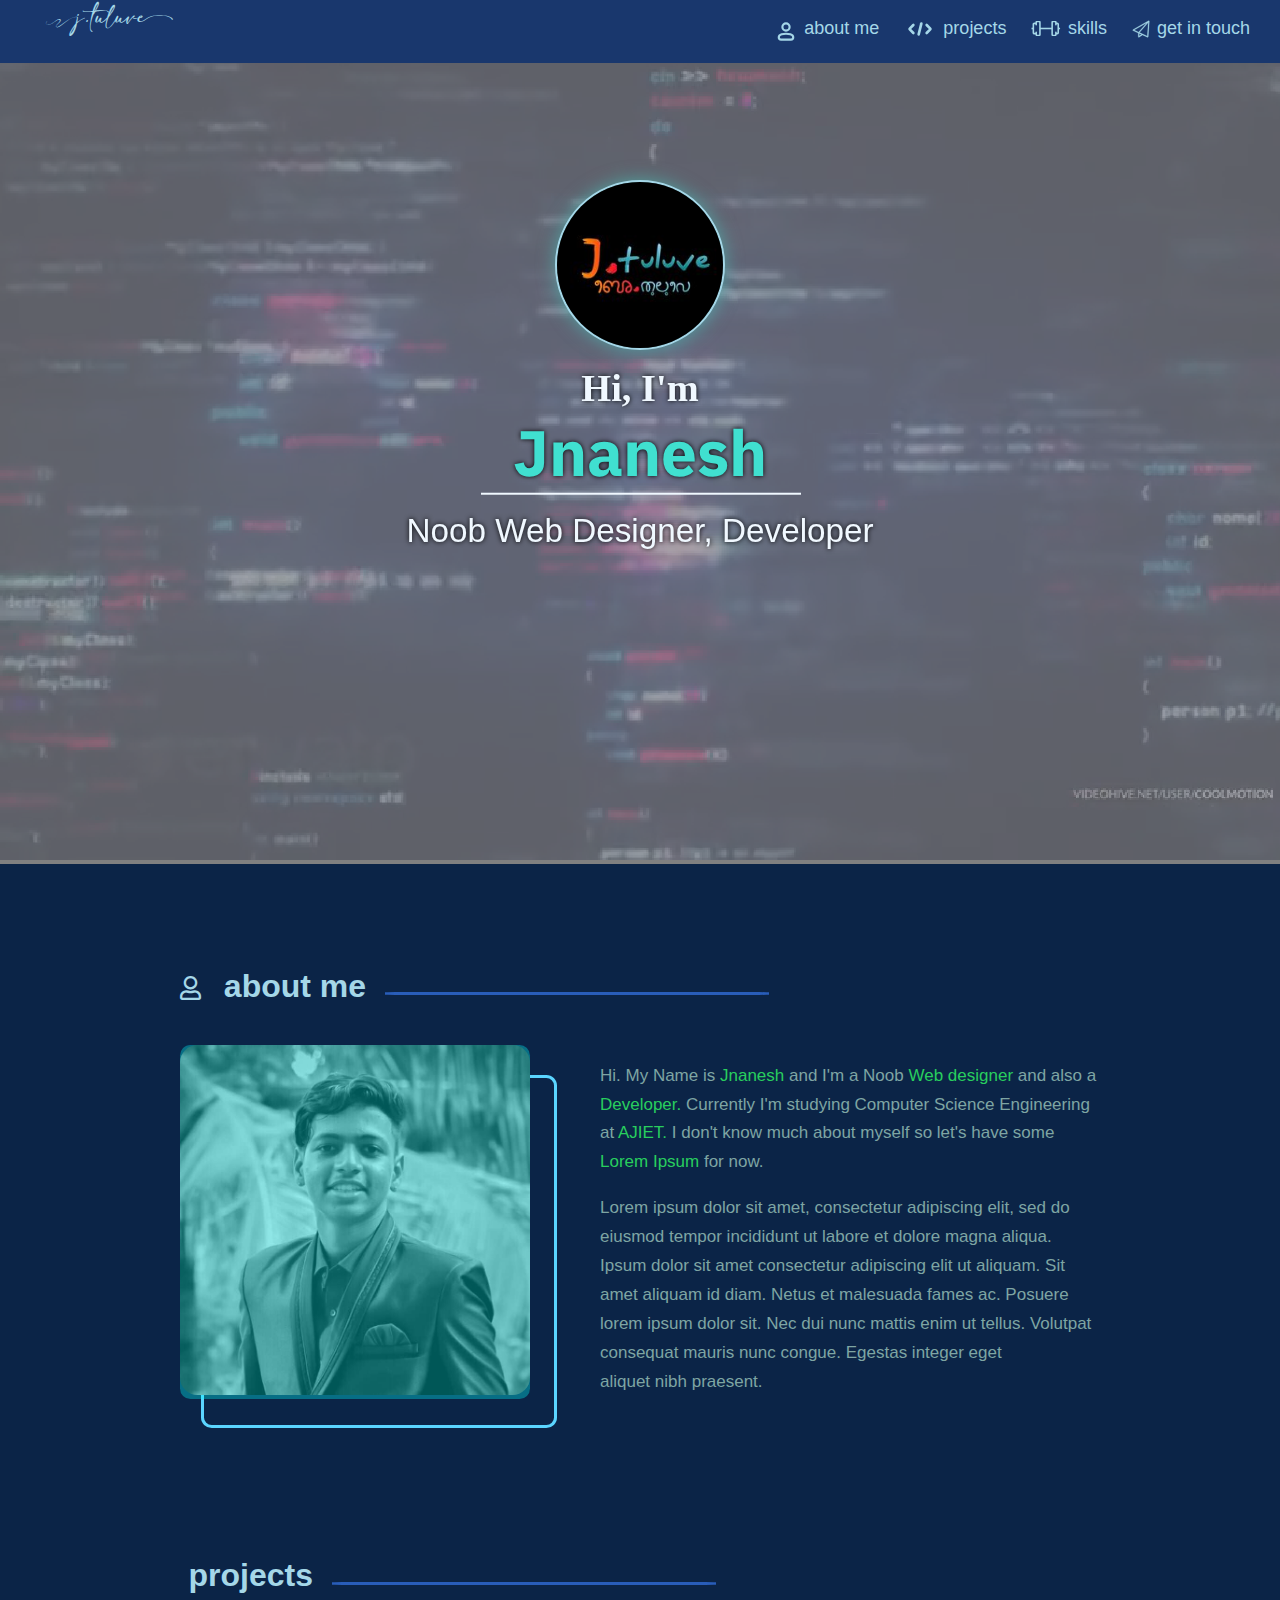
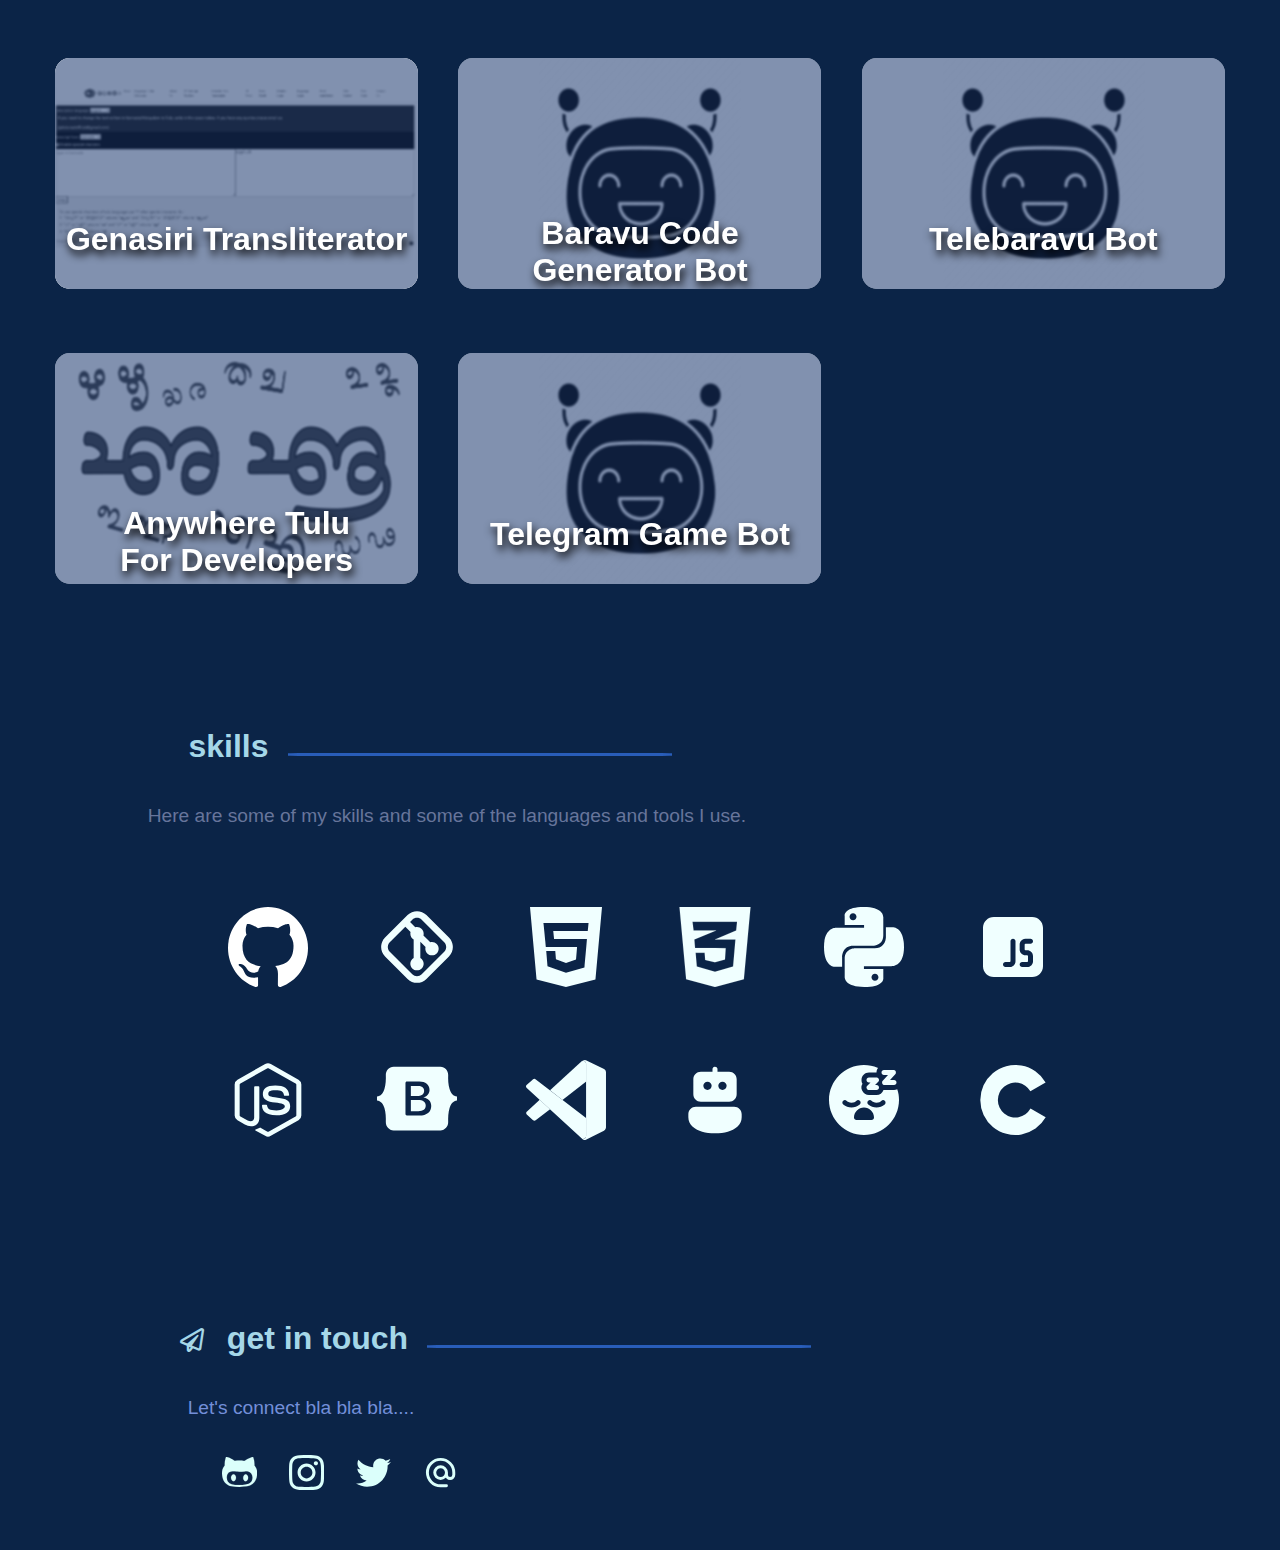
<file: index.html>
<!DOCTYPE html>
<html lang="en">

<head>
    <!-- Google tag (gtag.js) -->
<script async src="https://www.googletagmanager.com/gtag/js?id=G-TQV1KCSW2J"></script>
<script>
  window.dataLayer = window.dataLayer || [];
  function gtag(){dataLayer.push(arguments);}
  gtag('js', new Date());

  gtag('config', 'G-TQV1KCSW2J');
</script>
    <meta charset="UTF-8">
    <link rel="icon" type="image/x-icon" href="./media/images/logo.ico">
    <meta name="viewport" content="width=device-width, initial-scale=1.0">
    <link rel="stylesheet" href="https://pro.fontawesome.com/releases/v5.2.0/css/all.css">

    <link rel="stylesheet" href="https://static.fontawesome.com/css/fontawesome-app.css">
    <link rel="stylesheet" href="css/style.css">
    <script defer src="./js/index.js"></script>
    <title>J Tuluve Portfolio</title>
</head>

<body>
    <div class="navbgcover"></div>
    <div class="nav" id="nav" style="top:0px;">
        <h3 class="namesign"><a href="./index.html"><span class="j">j</span></span>.tuluv<span class="e">e</span></a>
        </h3>
        <div class="menu">
            <h3 class="menutitle">
                <a href="#about">
                <svg class="abouticon" viewBox="-2.4 -2.4 28.80 28.80" fill="none" xmlns="http://www.w3.org/2000/svg"
                    stroke="#000000">
                    <g id="SVGRepo_bgCarrier" stroke-width="0"></g>
                    <g id="SVGRepo_tracerCarrier" stroke-linecap="round" stroke-linejoin="round" stroke="#CCCCCC"
                        stroke-width="0.384"></g>
                    <g id="SVGRepo_iconCarrier">
                        <path
                            d="M17.5 21.0001H6.5C5.11929 21.0001 4 19.8808 4 18.5001C4 14.4194 10 14.5001 12 14.5001C14 14.5001 20 14.4194 20 18.5001C20 19.8808 18.8807 21.0001 17.5 21.0001Z"
                            stroke="#A5D7E8" stroke-width="2.4" stroke-linecap="round" stroke-linejoin="round"></path>
                        <path class="scgiconhead"
                            d="M12 11C14.2091 11 16 9.20914 16 7C16 4.79086 14.2091 3 12 3C9.79086 3 8 4.79086 8 7C8 9.20914 9.79086 11 12 11Z"
                            stroke="#A5D7E8" stroke-width="2.4" stroke-linecap="round" stroke-linejoin="round"></path>
                    </g>
                </svg><span>about me</span>
            </a>
            </h3>
            <h3 class="menutitle">
                <a href="#projects">
                <svg class="codeicon" viewBox="0 0 24 24" fill="none" xmlns="http://www.w3.org/2000/svg">
                    <g id="SVGRepo_bgCarrier" stroke-width="0"></g>
                    <g id="SVGRepo_tracerCarrier" stroke-linecap="round" stroke-linejoin="round"></g>
                    <g id="SVGRepo_iconCarrier">
                        <path d="M11 16L13 8" stroke="#A5D7E8" stroke-width="2" stroke-linecap="round"></path>
                        <path
                            d="M17 15L19.6961 12.3039V12.3039C19.8639 12.1361 19.8639 11.8639 19.6961 11.6961V11.6961L17 9"
                            stroke="#A5D7E8" stroke-width="2" stroke-linecap="round" stroke-linejoin="round"></path>
                        <path
                            d="M7 9L4.32151 11.6785V11.6785C4.14394 11.8561 4.14394 12.1439 4.32151 12.3215V12.3215L7 15"
                            stroke="#A5D7E8" stroke-width="2" stroke-linecap="round" stroke-linejoin="round"></path>
                    </g>
                </svg><span>projects</span>
                </a>
            </h3>
            <h3 class="menutitle">
                <a href="#skills">
                <svg class="skillicon" version="1.1" id="Layer_1" xmlns:sketch="http://www.bohemiancoding.com/sketch/ns"
                    xmlns="http://www.w3.org/2000/svg" xmlns:xlink="http://www.w3.org/1999/xlink" viewBox="0 0 63 32"
                    enable-background="new 0 0 63 32" xml:space="preserve" fill="#000000">
                    <g id="SVGRepo_bgCarrier" stroke-width="0"></g>
                    <g id="SVGRepo_tracerCarrier" stroke-linecap="round" stroke-linejoin="round"></g>
                    <g id="SVGRepo_iconCarrier">
                        <g id="Page-1" sketch:type="MSPage">
                            <g id="Weight" transform="translate(1.000000, 1.000000)" sketch:type="MSLayerGroup">
                                <path id="Shape_1_" sketch:type="MSShapeGroup" fill="none" stroke="#A5D7E8"
                                    stroke-width="3.339" stroke-linejoin="round"
                                    d=" M10.1,26H6c-1.1,0-2-0.9-2-2V6c0-1.1,0.9-2,2-2h4.1v3V2c0-1.1,0.9-2,2-2h4c1.1,0,2,0.9,2,2v26c0,1.1-0.9,2-2,2h-4 c-1.1,0-2-0.9-2-2v-5V26z">
                                </path>
                                <path id="Shape_3_" sketch:type="MSShapeGroup" fill="none" stroke="#A5D7E8"
                                    stroke-width="3.339" stroke-linejoin="round"
                                    d=" M52.1,23v5c0,1.1-0.9,2-2,2h-4c-1.1,0-2-0.9-2-2V2c0-1.1,0.9-2,2-2h4c1.1,0,2,0.9,2,2v5V4h3c1.1,0,2,0.9,2,2v18c0,1.1-0.9,2-2,2 h-3V23z">
                                </path>
                                <line id="Rectangle-path_1_" sketch:type="MSShapeGroup" fill="none" stroke="#A5D7E8"
                                    stroke-width="3.339" x1="44" y1="15" x2="18.1" y2="15"> </line>
                                <path id="Shape_2_" sketch:type="MSShapeGroup" fill="none" stroke="#A5D7E8"
                                    stroke-width="3.339" d="M4,15H0.1"></path>
                                <path id="Shape_6_" sketch:type="MSShapeGroup" fill="none" stroke="#A5D7E8"
                                    stroke-width="3.339" d="M61,15h-3.9"></path>
                            </g>
                        </g>
                    </g>
                </svg><span>skills</span>
                </a>
            </h3>
            <h3 class="menutitle">
                <a href="#contact">
                <svg class="getintouchicon" fill="#A5D7E8" viewBox="0 0 32 32" version="1.1"
                    xmlns="http://www.w3.org/2000/svg" stroke="#A5D7E8" stroke-width="0.608">
                    <g id="SVGRepo_bgCarrier" stroke-width="0"></g>
                    <g id="SVGRepo_tracerCarrier" stroke-linecap="round" stroke-linejoin="round"></g>
                    <g id="SVGRepo_iconCarrier">
                        <path
                            d="M30.669 1.665l-0.014-0.019c-0.042-0.082-0.096-0.152-0.16-0.21l-0.001-0c-0.013-0.011-0.032-0.005-0.046-0.015-0.020-0.016-0.028-0.041-0.050-0.055-0.107-0.066-0.236-0.106-0.374-0.106-0.017 0-0.033 0.001-0.050 0.002l0.002-0c-0.035 0.006-0.065 0.014-0.095 0.024l0.005-0.001c-0.095 0.007-0.184 0.030-0.264 0.067l0.005-0.002-27.999 16c-0.227 0.132-0.378 0.374-0.378 0.652 0 0.3 0.176 0.559 0.431 0.679l0.005 0.002 9.564 4.414v6.904c0 0 0 0 0 0 0 0.414 0.336 0.75 0.75 0.75 0.153 0 0.296-0.046 0.414-0.125l-0.003 0.002 6.259-4.106 9.015 4.161c0.092 0.043 0.2 0.068 0.314 0.068h0c0 0 0.001 0 0.001 0 0.395 0 0.719-0.306 0.747-0.695l0-0.002 2-27.999c0.001-0.014-0.008-0.025-0.008-0.039 0-0.010 0.001-0.021 0.001-0.032 0-0.115-0.026-0.225-0.073-0.322l0.002 0.004zM26.495 4.867l-14.716 16.82-8.143-3.758zM12.75 28.611v-4.823l4.315 1.992zM27.33 28.865l-8.32-3.841c-0.024-0.015-0.038-0.042-0.064-0.054l-5.722-2.656 15.87-18.139z">
                        </path>
                    </g>
                </svg><span>get in touch</span>
                </a>
            </h3>
        </div>
    </div>

    <div class="maindiv">
        <video src="media/videos/bg.mp4" class="bgvid" autoplay loop muted></video>

        <div class="hidden namelogoflex"
            style="transition: all 1s ease;position:absolute;width:100%;height:auto;top:0;">
            <img class="logo" src="media/images/logo.jpg" class="hidden">
            <h1 class="myname" id="myname">Jnanesh</h1>
            <p class="afternamepara">Noob Web Designer, Developer</p>
        </div>
    </div>
    <div class="content" style="max-width:1000px;margin-left:auto;margin-right:auto">
        <div class="page">
            <div class="pagehead">
                <i class="far fa-user title-icon"></i>
                <h1 class="pagetitle" id="about">about me</h1>
            </div>
            <div class="pagecontentflex">
                <div class="me">
                    <img src="./media/images/me.jpg">
                </div>
                <div class="pagecontent">
                    <p>Hi. My Name is <a class="linkk"
                            href="https://www.urbandictionary.com/define.php?term=Jnanesh">Jnanesh</a> and I'm a Noob
                        <a class="linkk"
                            href="https://www.urbandictionary.com/define.php?term=Web%20Designer">Web&nbsp;designer</a>
                        and also a <a class="linkk"
                            href="https://www.urbandictionary.com/define.php?term=developers">Developer.</a> Currently
                        I'm studying Computer Science Engineering at <a class="linkk"
                            href="https://www.ajiet.edu.in/">AJIET.</a> I don't know much about myself so let's have
                        some
                        <a class="linkk" href="https://www.urbandictionary.com/define.php?term=lorem%20ipsum">Lorem
                            Ipsum</a> for now.
                    </p>
                    <p>Lorem ipsum dolor sit amet, consectetur adipiscing elit, sed do eiusmod tempor incididunt ut
                        labore et dolore magna aliqua. Ipsum dolor sit amet consectetur adipiscing elit ut aliquam.
                        Sit amet aliquam id diam. Netus et malesuada fames ac. Posuere lorem ipsum dolor sit. Nec dui
                        nunc mattis enim ut tellus. Volutpat consequat mauris nunc congue. Egestas integer eget
                        aliquet nibh praesent.</p>
                </div>
            </div>
        </div>
    </div>
    <div class="page">
        <div style="max-width:1000px;margin-left:auto;margin-right:auto;">
            <div class="pagehead" id="projects">
                <i class="far fa-code title-icon"></i>
                <h1 class="pagetitle">projects</h1>
            </div>
        </div>
        <div class="projectflex">
            <div class="projectcard">
                <img src="./media/images/genasiri-web.png" alt="genasiri">
                <div class="project-details">
                    <h1>Genasiri Transliterator</h1>
                    <p>A Kannada, Malayalam, Hindi to Tulu Script transliterator.</p>
                    <a class="check" href="https://jaitulunad.in/genasiri">check it out</a>
                </div>
            </div>
            <div class="projectcard">
                <img src="./media/images/bot.png" alt="tulu baravu code generator bot">
                <div class="project-details">
                    <h1>Baravu Code Generator Bot</h1>
                    <p>A telegram bot which sends transliterated code for tulu fonts.</p>
                    <a class="check" href="https://telegram.me/GenasiriJT_bot">check it out</a>
                </div>
            </div>
            <div class="projectcard">
                <img src="./media/images/bot.png" alt="tulu png generator bot">
                <div class="project-details">
                    <h1>Telebaravu Bot</h1>
                    <p>A telegram bot which sends png image in Tulu Script.</p>
                    <a class="check" href="https://telegram.me/telebaravubot">check it out</a>
                </div>
            </div>
            <div class="projectcard">
                <img src="./media/images/anywhere-tulu.png" alt="anywhere tulu">
                <div class="project-details">
                    <h1>Anywhere Tulu For&nbsp;Developers</h1>
                    <p>For web developers to use Tulu Script in their website by adding 1 line of code.</p>
                    <a class="check" href="https://github.com/jtuluve/anywhere-tulu">check it out</a>
                </div>
            </div>
            <div class="projectcard">
                <img src="./media/images/bot.png" alt="tulu png generator bot">
                <div class="project-details">
                    <h1>Telegram Game&nbsp;Bot</h1>
                    <p>A telegram bot to have fun with friends.</p>
                    <a class="working" href="">working on it..</a>
                </div>
            </div>
        </div>
    </div>
    <div class="page">
        <div style="max-width:1000px;margin-left:auto;margin-right:auto;">
            <div class="pagehead">
                <i class="far fa-dumbbell title-icon"></i>
                <h1 class="pagetitle" id="skills">skills</h1>
            </div>
            <p class="skills-line">Here are some of my skills and some of the languages and tools I use.</p>
            <div class="skills-svg">
                <div class="skills-child github-svg">
                    <svg viewBox="0 0 20 20" version="1.1" xmlns="http://www.w3.org/2000/svg"
                        xmlns:xlink="http://www.w3.org/1999/xlink" fill="#000000">
                        <g id="SVGRepo_bgCarrier" stroke-width="0"></g>
                        <g id="SVGRepo_tracerCarrier" stroke-linecap="round" stroke-linejoin="round"></g>
                        <g id="SVGRepo_iconCarrier">
                            <defs> </defs>
                            <g id="Page-1" stroke="none" stroke-width="1" fill="none" fill-rule="evenodd">
                                <g id="Dribbble-Light-Preview" transform="translate(-140.000000, -7559.000000)"
                                    fill="#ffffff">
                                    <g id="icons" transform="translate(56.000000, 160.000000)">
                                        <path
                                            d="M94,7399 C99.523,7399 104,7403.59 104,7409.253 C104,7413.782 101.138,7417.624 97.167,7418.981 C96.66,7419.082 96.48,7418.762 96.48,7418.489 C96.48,7418.151 96.492,7417.047 96.492,7415.675 C96.492,7414.719 96.172,7414.095 95.813,7413.777 C98.04,7413.523 100.38,7412.656 100.38,7408.718 C100.38,7407.598 99.992,7406.684 99.35,7405.966 C99.454,7405.707 99.797,7404.664 99.252,7403.252 C99.252,7403.252 98.414,7402.977 96.505,7404.303 C95.706,7404.076 94.85,7403.962 94,7403.958 C93.15,7403.962 92.295,7404.076 91.497,7404.303 C89.586,7402.977 88.746,7403.252 88.746,7403.252 C88.203,7404.664 88.546,7405.707 88.649,7405.966 C88.01,7406.684 87.619,7407.598 87.619,7408.718 C87.619,7412.646 89.954,7413.526 92.175,7413.785 C91.889,7414.041 91.63,7414.493 91.54,7415.156 C90.97,7415.418 89.522,7415.871 88.63,7414.304 C88.63,7414.304 88.101,7413.319 87.097,7413.247 C87.097,7413.247 86.122,7413.234 87.029,7413.87 C87.029,7413.87 87.684,7414.185 88.139,7415.37 C88.139,7415.37 88.726,7417.2 91.508,7416.58 C91.513,7417.437 91.522,7418.245 91.522,7418.489 C91.522,7418.76 91.338,7419.077 90.839,7418.982 C86.865,7417.627 84,7413.783 84,7409.253 C84,7403.59 88.478,7399 94,7399"
                                            id="github-[#142]"> </path>
                                    </g>
                                </g>
                            </g>
                        </g>
                    </svg>
                </div>
                <div class="skills-child git-svg">
                    <svg viewBox="0 0 24 24" fill="none" xmlns="http://www.w3.org/2000/svg">
                        <g id="SVGRepo_bgCarrier" stroke-width="0"></g>
                        <g id="SVGRepo_tracerCarrier" stroke-linecap="round" stroke-linejoin="round"></g>
                        <g id="SVGRepo_iconCarrier">
                            <path fill-rule="evenodd" clip-rule="evenodd"
                                d="M13.4142 3.82843C12.6332 3.04738 11.3668 3.04738 10.5858 3.82843L9.91421 4.5L11.482 6.06774C11.6472 6.02356 11.8208 6 12 6C13.1046 6 14 6.89543 14 8C14 8.17916 13.9764 8.35282 13.9323 8.51804L15.982 10.5677C16.1472 10.5236 16.3208 10.5 16.5 10.5C17.6046 10.5 18.5 11.3954 18.5 12.5C18.5 13.6046 17.6046 14.5 16.5 14.5C15.3954 14.5 14.5 13.6046 14.5 12.5C14.5 12.3208 14.5236 12.1472 14.5677 11.982L13 10.4142V15.2676C13.5978 15.6134 14 16.2597 14 17C14 18.1046 13.1046 19 12 19C10.8954 19 10 18.1046 10 17C10 16.2597 10.4022 15.6134 11 15.2676V9.73244C10.4022 9.38663 10 8.74028 10 8C10 7.82084 10.0236 7.64718 10.0677 7.48196L8.5 5.91421L3.82843 10.5858C3.04738 11.3668 3.04738 12.6332 3.82843 13.4142L10.5858 20.1716C11.3668 20.9526 12.6332 20.9526 13.4142 20.1716L20.1716 13.4142C20.9526 12.6332 20.9526 11.3668 20.1716 10.5858L13.4142 3.82843ZM9.17157 2.41421C10.7337 0.852115 13.2663 0.852119 14.8284 2.41422L21.5858 9.17157C23.1479 10.7337 23.1479 13.2663 21.5858 14.8284L14.8284 21.5858C13.2663 23.1479 10.7337 23.1479 9.17157 21.5858L2.41421 14.8284C0.852115 13.2663 0.852119 10.7337 2.41422 9.17157L9.17157 2.41421Z"
                                fill="#f0ffff"></path>
                        </g>
                    </svg>
                </div>
                <div class="skills-child html-svg">
                    <svg viewBox="-1 0 20 20" version="1.1" xmlns="http://www.w3.org/2000/svg"
                        xmlns:xlink="http://www.w3.org/1999/xlink" fill="#000000">
                        <g id="SVGRepo_bgCarrier" stroke-width="0"></g>
                        <g id="SVGRepo_tracerCarrier" stroke-linecap="round" stroke-linejoin="round"></g>
                        <g id="SVGRepo_iconCarrier">
                            <defs> </defs>
                            <g id="Page-1" stroke="none" stroke-width="1" fill="none" fill-rule="evenodd">
                                <g id="Dribbble-Light-Preview" transform="translate(-61.000000, -7639.000000)"
                                    fill="#f0ffff">
                                    <g id="icons" transform="translate(56.000000, 160.000000)">
                                        <path
                                            d="M19.4350881,7485 L19.4279481,7485 L10.8119794,7485 L11.0180201,7487 L19.2300674,7487 C19.109707,7488.752 18.7455658,7492.464 18.6119454,7494.153 L13.99949,7495.451 L13.99949,7495.455 L13.98929,7495.46 L9.37377458,7493.836 L9.05757353,7490 L11.3199411,7490 L11.4800816,7492.063 L13.99337,7493 L13.99949,7493 L16.5086984,7492.1 L16.7667592,7489 L8.95659319,7489 C8.91885306,7488.599 8.43333144,7483.392 8.34867116,7483 L19.6370488,7483 C19.5738086,7483.66 19.5095484,7484.338 19.4350881,7485 L19.4350881,7485 Z M5,7479 L6.63812546,7497.148 L13.98929,7499 L21.3598345,7497.111 L23,7479 L5,7479 Z"
                                            id="html-[#124]"> </path>
                                    </g>
                                </g>
                            </g>
                        </g>
                    </svg>
                </div>
                <div class="skills-child css-svg">
                    <svg fill="#f0ffff" version="1.1" xmlns="http://www.w3.org/2000/svg"
                        xmlns:xlink="http://www.w3.org/1999/xlink" viewBox="0 0 512 512"
                        enable-background="new 0 0 512 512" xml:space="preserve" stroke="#f0ffff">
                        <g id="SVGRepo_bgCarrier" stroke-width="0"></g>
                        <g id="SVGRepo_tracerCarrier" stroke-linecap="round" stroke-linejoin="round"></g>
                        <g id="SVGRepo_iconCarrier">
                            <g id="c133de6af664cd4f011a55de6b001b19">
                                <path display="inline"
                                    d="M483.111,0.501l-42.59,461.314l-184.524,49.684L71.47,461.815L28.889,0.501H483.111z M397.29,94.302 H255.831H111.866l6.885,55.708h137.08h7.7l-7.7,3.205l-132.07,55.006l4.38,54.453l127.69,0.414l68.438,0.217l-4.381,72.606 l-64.058,18.035v-0.057l-0.525,0.146l-61.864-15.617l-3.754-45.07h-0.205H132.1h-0.202l7.511,87.007l116.423,34.429v-0.062 l0.21,0.062l115.799-33.802l15.021-172.761h-131.03h-0.323l0.323-0.14l135.83-58.071L397.29,94.302z">
                                </path>
                            </g>
                        </g>
                    </svg>
                </div>
                <div class="skills-child python-svg">
                    <svg viewBox="0 0 20 20" version="1.1" xmlns="http://www.w3.org/2000/svg"
                        xmlns:xlink="http://www.w3.org/1999/xlink" fill="#000000">
                        <g id="SVGRepo_bgCarrier" stroke-width="0"></g>
                        <g id="SVGRepo_tracerCarrier" stroke-linecap="round" stroke-linejoin="round"></g>
                        <g id="SVGRepo_iconCarrier">
                            <defs> </defs>
                            <g id="Page-1" stroke="none" stroke-width="1" fill="none" fill-rule="evenodd">
                                <g id="Dribbble-Light-Preview" transform="translate(-340.000000, -7599.000000)"
                                    fill="#f0ffff">
                                    <g id="icons" transform="translate(56.000000, 160.000000)">
                                        <path
                                            d="M296.744,7457.45798 C296.262,7457.45798 295.872,7457.06594 295.872,7456.58142 C295.872,7456.0969 296.262,7455.70587 296.744,7455.70587 C297.226,7455.70587 297.616,7456.0969 297.616,7456.58142 C297.616,7457.06594 297.226,7457.45798 296.744,7457.45798 M294.072,7459 C299.15,7459 298.833,7456.78649 298.833,7456.78649 L298.827,7454.49357 L293.982,7454.49357 L293.982,7453.80499 L300.751,7453.80499 C300.751,7453.80499 304,7454.17591 304,7449.02614 C304,7443.87636 301.165,7444.0583 301.165,7444.0583 L299.472,7444.0583 L299.472,7446.44873 C299.472,7446.44873 299.563,7449.29855 296.682,7449.29855 L291.876,7449.29855 C291.876,7449.29855 289.176,7449.25533 289.176,7451.9222 L289.176,7456.33112 C289.176,7456.33112 288.766,7459 294.072,7459 M291.257,7440.54202 C291.739,7440.54202 292.128,7440.93406 292.128,7441.41858 C292.128,7441.9031 291.739,7442.29413 291.257,7442.29413 C290.775,7442.29413 290.385,7441.9031 290.385,7441.41858 C290.385,7440.93406 290.775,7440.54202 291.257,7440.54202 M293.928,7439 C288.851,7439 289.168,7441.21351 289.168,7441.21351 L289.174,7443.50643 L294.019,7443.50643 L294.019,7444.19501 L287.249,7444.19501 C287.249,7444.19501 284,7443.82409 284,7448.97386 C284,7454.12364 286.836,7453.9417 286.836,7453.9417 L288.528,7453.9417 L288.528,7451.55127 C288.528,7451.55127 288.437,7448.70145 291.319,7448.70145 L296.124,7448.70145 C296.124,7448.70145 298.824,7448.74467 298.824,7446.0778 L298.824,7441.66888 C298.824,7441.66888 299.234,7439 293.928,7439"
                                            id="python-[#127]"> </path>
                                    </g>
                                </g>
                            </g>
                        </g>
                    </svg>
                </div>
                <div class="skills-child js-svg">
                    <svg viewBox="0 0 24 24" fill="none" xmlns="http://www.w3.org/2000/svg">
                        <g id="SVGRepo_bgCarrier" stroke-width="0"></g>
                        <g id="SVGRepo_tracerCarrier" stroke-linecap="round" stroke-linejoin="round"></g>
                        <g id="SVGRepo_iconCarrier">
                            <path
                                d="M3 6.25C3 4.45507 4.45507 3 6.25 3H17.75C19.5449 3 21 4.45507 21 6.25V17.75C21 19.5449 19.5449 21 17.75 21H6.25C4.45507 21 3 19.5449 3 17.75V6.25ZM12 9.5C11.5858 9.5 11.25 9.83579 11.25 10.25V16.25C11.25 16.3881 11.1381 16.5 11 16.5H9.75C9.33579 16.5 9 16.8358 9 17.25C9 17.6642 9.33579 18 9.75 18H11C11.9665 18 12.75 17.2165 12.75 16.25V10.25C12.75 9.83579 12.4142 9.5 12 9.5ZM14 11.25V12.75C14 13.7165 14.7835 14.5 15.75 14.5H16.25C16.3881 14.5 16.5 14.6119 16.5 14.75V16.25C16.5 16.3881 16.3881 16.5 16.25 16.5H14.75C14.3358 16.5 14 16.8358 14 17.25C14 17.6642 14.3358 18 14.75 18H16.25C17.2165 18 18 17.2165 18 16.25V14.75C18 13.7835 17.2165 13 16.25 13H15.75C15.6119 13 15.5 12.8881 15.5 12.75V11.25C15.5 11.1119 15.6119 11 15.75 11H17.25C17.6642 11 18 10.6642 18 10.25C18 9.83579 17.6642 9.5 17.25 9.5H15.75C14.7835 9.5 14 10.2835 14 11.25Z"
                                fill="#f0ffff"></path>
                        </g>
                    </svg>
                </div>
                <div class="skills-child node-svg">
                    <svg viewBox="0 0 48 48" xmlns="http://www.w3.org/2000/svg" fill="#f0ffff">
                        <g id="SVGRepo_bgCarrier" stroke-width="0"></g>
                        <g id="SVGRepo_tracerCarrier" stroke-linecap="round" stroke-linejoin="round"></g>
                        <g id="SVGRepo_iconCarrier">
                            <g id="Layer_2" data-name="Layer 2">
                                <g id="invisible_box" data-name="invisible box">
                                    <rect width="48" height="48" fill="none"></rect>
                                </g>
                                <g id="Q3_icons" data-name="Q3 icons">
                                    <g>
                                        <path
                                            d="M42.3,11.8,25.7,2.4a4,4,0,0,0-3.4,0L5.7,11.8A3.4,3.4,0,0,0,4,14.7V33.3a3.4,3.4,0,0,0,1.7,2.9l4.4,2.5a7.2,7.2,0,0,0,3.8,1c3.1,0,4.9-1.9,4.9-5.1V16.3a.5.5,0,0,0-.5-.5H16.2a.5.5,0,0,0-.5.5V34.6c0,1.5-1.5,2.9-3.9,1.7L7.2,33.7a.5.5,0,0,1-.2-.4V14.7a.8.8,0,0,1,.2-.5L23.7,4.9h.6l16.5,9.3a.8.8,0,0,1,.2.5V33.3a.5.5,0,0,1-.2.4L24.3,43a.6.6,0,0,1-.6,0l-4.2-2.4a.3.3,0,0,0-.4,0l-2.5,1.1c-.3.1-.7.2.1.7l5.6,3.1a3.1,3.1,0,0,0,3.4,0l16.6-9.3A3.4,3.4,0,0,0,44,33.3V14.7A3.4,3.4,0,0,0,42.3,11.8Z">
                                        </path>
                                        <path
                                            d="M29.1,30.3c-4.4,0-5.3-1-5.7-3.1a.4.4,0,0,0-.4-.4H20.8a.4.4,0,0,0-.4.4c0,2.7,1.5,6,8.7,6,5.2,0,8.2-2,8.2-5.5s-2.4-4.5-7.5-5.1-5.6-1-5.6-2.2.4-2.2,4.2-2.2,4.7.7,5.2,2.9a.5.5,0,0,0,.5.4h2.1l.4-.2a.4.4,0,0,0,.1-.3c-.3-3.9-3-5.7-8.3-5.7s-7.5,2-7.5,5.2,2.8,4.5,7.3,5,5.9,1.2,5.9,2.3S32.6,30.3,29.1,30.3Z">
                                        </path>
                                    </g>
                                </g>
                            </g>
                        </g>
                    </svg>
                </div>
                <div class="skills-child bootstrap-svg">
                    <svg viewBox="0 0 24 24" fill="none" xmlns="http://www.w3.org/2000/svg">
                        <g id="SVGRepo_bgCarrier" stroke-width="0"></g>
                        <g id="SVGRepo_tracerCarrier" stroke-linecap="round" stroke-linejoin="round"></g>
                        <g id="SVGRepo_iconCarrier">
                            <path fill-rule="evenodd" clip-rule="evenodd"
                                d="M4.98488 2C3.61546 2 2.60217 3.19858 2.64753 4.49844C2.69105 5.74725 2.63451 7.36461 2.22732 8.68359C1.81892 10.0064 1.1282 10.8444 0 10.952V12.1666C1.1282 12.2742 1.81892 13.1122 2.22732 14.4351C2.63451 15.754 2.69105 17.3714 2.64753 18.6202C2.60217 19.9199 3.61546 21.1186 4.98508 21.1186H19.0169C20.3864 21.1186 21.3995 19.9201 21.3541 18.6202C21.3106 17.3714 21.3671 15.754 21.7743 14.4351C22.1829 13.1122 22.8718 12.2742 24 12.1666V10.952C22.8718 10.8444 22.1829 10.0064 21.7743 8.68359C21.3671 7.36481 21.3106 5.74725 21.3541 4.49844C21.3995 3.19878 20.3864 2 19.0169 2H4.98468H4.98488ZM16.2712 13.7687C16.2712 15.5586 14.9361 16.6441 12.7206 16.6441H8.94915C8.84127 16.6441 8.7378 16.6012 8.66152 16.5249C8.58523 16.4486 8.54237 16.3452 8.54237 16.2373V6.88136C8.54237 6.77347 8.58523 6.67001 8.66152 6.59372C8.7378 6.51743 8.84127 6.47458 8.94915 6.47458H12.6991C14.5464 6.47458 15.7588 7.47525 15.7588 9.01166C15.7588 10.09 14.9433 11.0555 13.9041 11.2245V11.2809C15.3187 11.4361 16.2712 12.4156 16.2712 13.7687ZM12.3094 7.76407H10.1589V10.8015H11.9701C13.3702 10.8015 14.1423 10.2377 14.1423 9.2299C14.1423 8.28556 13.4784 7.76407 12.3094 7.76407ZM10.1589 12.0068V15.3542H12.3885C13.8462 15.3542 14.6184 14.7692 14.6184 13.6699C14.6184 12.5704 13.8246 12.0066 12.2947 12.0066H10.1589V12.0068Z"
                                fill="#f0ffff"></path>
                        </g>
                    </svg>
                </div>
                <div class="skills-child vs-svg">
                    <svg viewBox="0 0 24 24" fill="none" xmlns="http://www.w3.org/2000/svg">
                        <g id="SVGRepo_bgCarrier" stroke-width="0"></g>
                        <g id="SVGRepo_tracerCarrier" stroke-linecap="round" stroke-linejoin="round"></g>
                        <g id="SVGRepo_iconCarrier">
                            <path
                                d="M0.228341 8.36915C0.228341 8.36915 -0.356212 7.94324 0.345251 7.37453L1.97956 5.89736C1.97956 5.89736 2.44721 5.40004 2.94164 5.83334L18.0231 17.375V22.9094C18.0231 22.9094 18.0158 23.7785 16.9124 23.6825L0.228341 8.36915Z"
                                fill="#f0ffff"></path>
                            <path
                                d="M4.11555 11.9367L0.228273 15.5089C0.228273 15.5089 -0.171172 15.8093 0.228273 16.346L2.03308 18.0053C2.03308 18.0053 2.46175 18.4706 3.09502 17.9413L7.21611 14.7827L4.11555 11.9367Z"
                                fill="#f0ffff"></path>
                            <path
                                d="M10.94 11.9661L18.0691 6.46362L18.0228 0.95865C18.0228 0.95865 17.7183 -0.242793 16.7027 0.382548L7.21589 9.11025L10.94 11.9661Z"
                                fill="#f0ffff"></path>
                            <path
                                d="M16.9121 23.69C17.3261 24.1183 17.8279 23.978 17.8279 23.978L23.3838 21.2108C24.0951 20.7208 23.9952 20.1127 23.9952 20.1127V3.58803C23.9952 2.86175 23.2596 2.61063 23.2596 2.61063L18.4441 0.264377C17.3919 -0.392968 16.7027 0.382548 16.7027 0.382548C16.7027 0.382548 17.5892 -0.262484 18.0228 0.95865L18.0228 22.8086C18.0228 22.9588 17.9911 23.1065 17.9278 23.2394C17.8011 23.4979 17.5259 23.7392 16.8658 23.6383L16.9121 23.69Z"
                                fill="#f0ffff"></path>
                        </g>
                    </svg>
                </div>
                <div class="skills-child bot-svg">
                    <svg viewBox="0 0 24 24" version="1.1" xmlns="http://www.w3.org/2000/svg"
                        xmlns:xlink="http://www.w3.org/1999/xlink" fill="#000000">
                        <g id="SVGRepo_bgCarrier" stroke-width="0"></g>
                        <g id="SVGRepo_tracerCarrier" stroke-linecap="round" stroke-linejoin="round"></g>
                        <g id="SVGRepo_iconCarrier">
                            <g id="🔍-Product-Icons" stroke="none" stroke-width="1" fill="none" fill-rule="evenodd">
                                <g id="ic_fluent_bot_24_filled" fill="#f0ffff" fill-rule="nonzero">
                                    <path
                                        d="M17.7530511,13.999921 C18.9956918,13.999921 20.0030511,15.0072804 20.0030511,16.249921 L20.0030511,17.1550008 C20.0030511,18.2486786 19.5255957,19.2878579 18.6957793,20.0002733 C17.1303315,21.344244 14.8899962,22.0010712 12,22.0010712 C9.11050247,22.0010712 6.87168436,21.3444691 5.30881727,20.0007885 C4.48019625,19.2883988 4.00354153,18.2500002 4.00354153,17.1572408 L4.00354153,16.249921 C4.00354153,15.0072804 5.01090084,13.999921 6.25354153,13.999921 L17.7530511,13.999921 Z M11.8985607,2.00734093 L12.0003312,2.00049432 C12.380027,2.00049432 12.6938222,2.2826482 12.7434846,2.64872376 L12.7503312,2.75049432 L12.7495415,3.49949432 L16.25,3.5 C17.4926407,3.5 18.5,4.50735931 18.5,5.75 L18.5,10.254591 C18.5,11.4972317 17.4926407,12.504591 16.25,12.504591 L7.75,12.504591 C6.50735931,12.504591 5.5,11.4972317 5.5,10.254591 L5.5,5.75 C5.5,4.50735931 6.50735931,3.5 7.75,3.5 L11.2495415,3.49949432 L11.2503312,2.75049432 C11.2503312,2.37079855 11.5324851,2.05700336 11.8985607,2.00734093 L12.0003312,2.00049432 L11.8985607,2.00734093 Z M9.74928905,6.5 C9.05932576,6.5 8.5,7.05932576 8.5,7.74928905 C8.5,8.43925235 9.05932576,8.99857811 9.74928905,8.99857811 C10.4392523,8.99857811 10.9985781,8.43925235 10.9985781,7.74928905 C10.9985781,7.05932576 10.4392523,6.5 9.74928905,6.5 Z M14.2420255,6.5 C13.5520622,6.5 12.9927364,7.05932576 12.9927364,7.74928905 C12.9927364,8.43925235 13.5520622,8.99857811 14.2420255,8.99857811 C14.9319888,8.99857811 15.4913145,8.43925235 15.4913145,7.74928905 C15.4913145,7.05932576 14.9319888,6.5 14.2420255,6.5 Z"
                                        id="🎨-Color"> </path>
                                </g>
                            </g>
                        </g>
                    </svg>
                </div>
                <div class="skills-child sleep-svg">
                    <svg fill="#f0ffff" version="1.1" id="Icons" xmlns="http://www.w3.org/2000/svg"
                        xmlns:xlink="http://www.w3.org/1999/xlink" viewBox="0 0 32 32" xml:space="preserve">
                        <g id="SVGRepo_bgCarrier" stroke-width="0"></g>
                        <g id="SVGRepo_tracerCarrier" stroke-linecap="round" stroke-linejoin="round"></g>
                        <g id="SVGRepo_iconCarrier">
                            <g>
                                <g>
                                    <path
                                        d="M21,10h-0.6l1.3-1.3C22,8.4,22.1,8,21.9,7.6S21.4,7,21,7h-3c-0.6,0-1,0.4-1,1s0.4,1,1,1h0.6l-1.3,1.3 c-0.3,0.3-0.4,0.7-0.2,1.1S17.6,12,18,12h3c0.6,0,1-0.4,1-1S21.6,10,21,10z">
                                    </path>
                                </g>
                                <g>
                                    <path
                                        d="M28,8h-1.6l2.1-2.3c0.3-0.3,0.3-0.7,0.2-1.1C28.6,4.2,28.2,4,27.8,4H24c-0.6,0-1,0.4-1,1s0.4,1,1,1h1.6l-2.1,2.3 c-0.3,0.3-0.3,0.7-0.2,1.1c0.2,0.4,0.5,0.6,0.9,0.6H28c0.6,0,1-0.4,1-1S28.6,8,28,8z">
                                    </path>
                                </g>
                            </g>
                            <path
                                d="M29.3,11.7C28.9,11.9,28.5,12,28,12h-3.8c-0.1,0-0.3,0-0.4,0c-0.4,1.2-1.5,2-2.8,2h-3c-1.2,0-2.3-0.7-2.8-1.9 c-0.4-0.9-0.3-1.9,0.2-2.6C15.1,9.1,15,8.5,15,8c0-1.7,1.3-3,3-3h3c0-0.7,0.2-1.3,0.6-1.8c-0.1-0.1-0.1-0.1-0.2-0.1 C19.7,2.4,17.9,2,16,2C8.3,2,2,8.3,2,16s6.3,14,14,14s14-6.3,14-14C30,14.5,29.8,13.1,29.3,11.7C29.3,11.7,29.3,11.7,29.3,11.7z M7.7,17.8c-0.4-0.4-0.5-1-0.1-1.4c0.4-0.4,1-0.5,1.4-0.1c0.4,0.3,1.1,0.8,2,0.8s1.6-0.4,2-0.8c0.4-0.4,1-0.3,1.4,0.1s0.3,1-0.1,1.4 C13.4,18.6,12.2,19,11,19S8.6,18.6,7.7,17.8z M19,24h-6c-0.6,0-1-0.4-1-1c0-2.2,1.8-4,4-4s4,1.8,4,4C20,23.6,19.6,24,19,24z M24.3,17.8C23.4,18.6,22.2,19,21,19s-2.4-0.4-3.3-1.2c-0.4-0.4-0.5-1-0.1-1.4c0.4-0.4,1-0.5,1.4-0.1c0.4,0.3,1.1,0.8,2,0.8 s1.6-0.4,2-0.8c0.4-0.4,1-0.3,1.4,0.1C24.7,16.8,24.7,17.4,24.3,17.8z">
                            </path>
                        </g>
                    </svg>
                </div>
                <div class="skills-child c-svg">
                    <svg viewBox="0 0 32 32" xmlns="http://www.w3.org/2000/svg" fill="#000000">
                        <g id="SVGRepo_bgCarrier" stroke-width="0"></g>
                        <g id="SVGRepo_tracerCarrier" stroke-linecap="round" stroke-linejoin="round"></g>
                        <g id="SVGRepo_iconCarrier">
                            <path d="M23,19.418A6.971,6.971,0,1,1,22.95,12.5l6.093-3.509a14,14,0,1,0,.036,13.95Z"
                                style="fill:#f0ffff"></path>
                        </g>
                    </svg>
                </div>
            </div>
        </div>
    </div>
    <div style="max-width: 1000px;margin-left:auto;margin-right:auto;">
        <div class="page">
            <div class="pagehead" id="contact">
                <i class="far fa-paper-plane title-icon"></i>
                <h1 class="pagetitle">get in touch</h1>
            </div>
            
            <p style="color: #738fd9;font-size: larger;margin-left: 0.4em;">Let's connect bla bla bla....</p>
            <div class="social-icons">
                <div class="social-icon">
                <a href="https://github.com/jtuluve">
                    <svg fill="#dbfffb" version="1.1" id="Layer_1" xmlns="http://www.w3.org/2000/svg" xmlns:xlink="http://www.w3.org/1999/xlink" viewBox="-267 288.9 264.5 225.1" xml:space="preserve" stroke="#dbfffb"><g id="SVGRepo_bgCarrier" stroke-width="0"></g><g id="SVGRepo_tracerCarrier" stroke-linecap="round" stroke-linejoin="round"></g><g id="SVGRepo_iconCarrier"> <g> <path d="M-21.8,354.4c-0.8-0.9-1.3-2.3-1.2-3.5c0.9-20.1-1.8-39.6-8.6-58.6c-0.9-2.4-2-3.3-4.5-2.6c-5.6,1.7-11.4,3-16.9,5 c-15.2,5.5-29.1,13.5-42.6,22.2c-1.4,0.9-3.5,1.5-5.2,1.2c-22.1-3.9-44.3-3.7-66.5-0.3c-2.2,0.3-5-0.2-6.8-1.3 c-15.7-10.2-31.7-20.2-50-25c-15.1-4-12-4.8-16.3,8.9c-5.1,16.4-7.1,33.4-6,50.6c0.1,1.2-0.8,2.7-1.6,3.8 c-6.6,7.9-11.7,16.6-14.8,26.4c-6,19-4.8,38.2-1,57.3c7.5,37.5,32.8,63.8,70.2,70.3c19.3,3.4,39.2,3.7,57.3,5.2 c20.2-1.5,38.9-1.6,57.1-4.5c31.8-5.1,55.8-22,67.8-52.7c4.2-10.7,6.5-22.4,7.9-33.8C-0.3,397.9-4.6,374.3-21.8,354.4z M-39.5,458.8c-3.3,15.6-12.4,26.3-27.6,31.8c-14.7,5.4-29.9,7.6-45.4,8.6c-7.5,0.5-15,0.1-22.5,0.1c-20.2,0.4-40.4-0.4-59.9-6.2 c-24.5-7.3-35.5-21.9-36.2-47.5c-0.3-9.1,0.7-17.9,5-26.1c8.5-16.5,23.2-22.3,40.6-22.6c9.5-0.1,19.1,0.7,28.7,1.6 c20.1,1.8,40-0.1,60-1.2c8.8-0.5,17.8-0.7,26.4,0.8c18.5,3.2,32.5,21.6,32.8,42.3C-37.6,446.5-38.3,452.8-39.5,458.8z"></path> <path d="M-191.5,424.5c-5.5,5.7-7.4,12.9-7.7,19.3c0,9.6,2.8,17.3,7.7,22.3c6.8,6.9,16.1,6.7,22.6-0.3c9.8-10.6,9.7-30.5,0-41 C-175.4,417.7-184.9,417.6-191.5,424.5z"></path> <path d="M-99.4,423.7c-11.2,10.3-11.2,33,0,43.2c6.5,5.9,15.3,5.6,21.4-0.7c5.6-5.8,7.6-13.1,7.8-21c-0.2-7.9-2.2-15.1-7.9-20.9 C-84.2,418-93,417.8-99.4,423.7z"></path> </g> </g></svg>
                </a>
                </div>
                <div class="social-icon">
                <a href="https://instagram.com/j.tuluve">
                    <svg viewBox="0 0 20 20" version="1.1" xmlns="http://www.w3.org/2000/svg" xmlns:xlink="http://www.w3.org/1999/xlink" fill="#dbfffb"><g id="SVGRepo_bgCarrier" stroke-width="0"></g><g id="SVGRepo_tracerCarrier" stroke-linecap="round" stroke-linejoin="round"></g><g id="SVGRepo_iconCarrier">  <defs> </defs> <g id="Page-1" stroke="none" stroke-width="1" fill="none" fill-rule="evenodd"> <g id="Dribbble-Light-Preview" transform="translate(-340.000000, -7439.000000)" fill="" class="i"> <g id="icons" transform="translate(56.000000, 160.000000)"> <path d="M289.869652,7279.12273 C288.241769,7279.19618 286.830805,7279.5942 285.691486,7280.72871 C284.548187,7281.86918 284.155147,7283.28558 284.081514,7284.89653 C284.035742,7285.90201 283.768077,7293.49818 284.544207,7295.49028 C285.067597,7296.83422 286.098457,7297.86749 287.454694,7298.39256 C288.087538,7298.63872 288.809936,7298.80547 289.869652,7298.85411 C298.730467,7299.25511 302.015089,7299.03674 303.400182,7295.49028 C303.645956,7294.859 303.815113,7294.1374 303.86188,7293.08031 C304.26686,7284.19677 303.796207,7282.27117 302.251908,7280.72871 C301.027016,7279.50685 299.5862,7278.67508 289.869652,7279.12273 M289.951245,7297.06748 C288.981083,7297.0238 288.454707,7296.86201 288.103459,7296.72603 C287.219865,7296.3826 286.556174,7295.72155 286.214876,7294.84312 C285.623823,7293.32944 285.819846,7286.14023 285.872583,7284.97693 C285.924325,7283.83745 286.155174,7282.79624 286.959165,7281.99226 C287.954203,7280.99968 289.239792,7280.51332 297.993144,7280.90837 C299.135448,7280.95998 300.179243,7281.19026 300.985224,7281.99226 C301.980262,7282.98483 302.473801,7284.28014 302.071806,7292.99991 C302.028024,7293.96767 301.865833,7294.49274 301.729513,7294.84312 C300.829003,7297.15085 298.757333,7297.47145 289.951245,7297.06748 M298.089663,7283.68956 C298.089663,7284.34665 298.623998,7284.88065 299.283709,7284.88065 C299.943419,7284.88065 300.47875,7284.34665 300.47875,7283.68956 C300.47875,7283.03248 299.943419,7282.49847 299.283709,7282.49847 C298.623998,7282.49847 298.089663,7283.03248 298.089663,7283.68956 M288.862673,7288.98792 C288.862673,7291.80286 291.150266,7294.08479 293.972194,7294.08479 C296.794123,7294.08479 299.081716,7291.80286 299.081716,7288.98792 C299.081716,7286.17298 296.794123,7283.89205 293.972194,7283.89205 C291.150266,7283.89205 288.862673,7286.17298 288.862673,7288.98792 M290.655732,7288.98792 C290.655732,7287.16159 292.140329,7285.67967 293.972194,7285.67967 C295.80406,7285.67967 297.288657,7287.16159 297.288657,7288.98792 C297.288657,7290.81525 295.80406,7292.29716 293.972194,7292.29716 C292.140329,7292.29716 290.655732,7290.81525 290.655732,7288.98792" id="instagram-[#167]"> </path> </g> </g> </g> </g></svg>
                </a>
                </div>
                <div class="social-icon">
                <a href="https://twitter.com/j_tuluve/">
                    <svg viewBox="0 -2 20 20" version="1.1" xmlns="http://www.w3.org/2000/svg" xmlns:xlink="http://www.w3.org/1999/xlink" fill="#000000"><g id="SVGRepo_bgCarrier" stroke-width="0"></g><g id="SVGRepo_tracerCarrier" stroke-linecap="round" stroke-linejoin="round"></g><g id="SVGRepo_iconCarrier"> <defs> </defs> <g id="Page-1" stroke="none" stroke-width="1" fill="none" fill-rule="evenodd"> <g id="Dribbble-Light-Preview" transform="translate(-60.000000, -7521.000000)" class="t" fill="#dbfffb"> <g id="icons" transform="translate(56.000000, 160.000000)"> <path d="M10.29,7377 C17.837,7377 21.965,7370.84365 21.965,7365.50546 C21.965,7365.33021 21.965,7365.15595 21.953,7364.98267 C22.756,7364.41163 23.449,7363.70276 24,7362.8915 C23.252,7363.21837 22.457,7363.433 21.644,7363.52751 C22.5,7363.02244 23.141,7362.2289 23.448,7361.2926 C22.642,7361.76321 21.761,7362.095 20.842,7362.27321 C19.288,7360.64674 16.689,7360.56798 15.036,7362.09796 C13.971,7363.08447 13.518,7364.55538 13.849,7365.95835 C10.55,7365.79492 7.476,7364.261 5.392,7361.73762 C4.303,7363.58363 4.86,7365.94457 6.663,7367.12996 C6.01,7367.11125 5.371,7366.93797 4.8,7366.62489 L4.8,7366.67608 C4.801,7368.5989 6.178,7370.2549 8.092,7370.63591 C7.488,7370.79836 6.854,7370.82199 6.24,7370.70483 C6.777,7372.35099 8.318,7373.47829 10.073,7373.51078 C8.62,7374.63513 6.825,7375.24554 4.977,7375.24358 C4.651,7375.24259 4.325,7375.22388 4,7375.18549 C5.877,7376.37088 8.06,7377 10.29,7376.99705" id="twitter-[#154]"> </path> </g> </g> </g> </g></svg>
                </a>
                </div>
                <div class="social-icon">
                    <a href="mailto:jtuluve@gmail.com">
                    <svg viewBox="0 0 24 24" fill="none" xmlns="http://www.w3.org/2000/svg"><g id="SVGRepo_bgCarrier" stroke-width="0"></g><g id="SVGRepo_tracerCarrier" stroke-linecap="round" stroke-linejoin="round"></g><g id="SVGRepo_iconCarrier"> <path d="M16 12C16 14.2091 14.2091 16 12 16C9.79086 16 8 14.2091 8 12C8 9.79086 9.79086 8 12 8C14.2091 8 16 9.79086 16 12ZM16 12V13.5C16 14.8807 17.1193 16 18.5 16V16C19.8807 16 21 14.8807 21 13.5V12C21 7.02944 16.9706 3 12 3C7.02944 3 3 7.02944 3 12C3 16.9706 7.02944 21 12 21H16" class="e" stroke-width="2" stroke-linecap="round" stroke-linejoin="round"></path> </g></svg>
                    </a>
                </div>
            </div>
        </div>
    </div>
</body>

</html>
</file>
<file: css/style.css>
/*fonts*/
@import url('https://fonts.googleapis.com/css2?family=Anuphan:wght@500&display=swap');
@import url('https://fonts.googleapis.com/css2?family=Sofia+Sans+Condensed&display=swap');

@font-face {
    font-family: 'adelia';
    src: url('../media/fonts/adelia.otf') format('opentype');
    font-weight: bold;

}

/*fonts end*/
:root {
    --blue1: #0B2447;
    --blue2: #19376D;
    --blue3: #576CBC;
    --blue4: #A5D7E8;
}

html,
body {
    width: 100vw;
    overflow-x: hidden;
    padding: 0;
    font-family: sans-serif;
    background-color: var(--blue1);
    transition: all 0.5s ease;
    margin: 0;
}

/* style to overcome styles from fontawesome*/
img{
    max-width: none;
}


/*end*/


.navbgcover{position: relative;/* width: 100vw; */height: 58.7px;background-color: var(--blue2);}
.nav {
    background-size: 100vw 50px;
    width: 100vw;
    /* max-width: 1000px; */
    left: 50%;
    transform: translate(-50%, 0%);
    display: flex;
    background-color: var(--blue2);
    /* height: 70px; */
    position: fixed;
    top: 0;
    z-index: 2;
    transition: all 0.5s ease;
    flex-direction: row;
    justify-content: space-between;
}

.namesign {
    font-family: 'adelia';
    color: var(--blue4);
    margin-left: clamp(50px, 6vw, 15vw);
    font-size: 17px;
    margin-top: 10px;
    margin-bottom: 18px;
    text-align: center;
}

.namesign a {
    text-decoration: none !important;
    color: inherit;
    cursor: pointer;
}

.namesign a:is(:hover, :active, :focus) {
    text-decoration: none;
    color: inherit;
    cursor: pointer;
}

.namesign span.j {
    font-family: 'adelia';
    font-feature-settings: "ss02";
}

.namesign span.e {
    font-family: 'adelia';
    font-feature-settings: "ss01";
}

.menu {
    /* right: 3vw; */
    height: 100%;
    display: flex;
    /* position: absolute; */
    margin-right: 30px;
}

.abouticon{
    margin-right: 5px;
    width: 26px;
}
.codeicon{
    height: 32px;
    width: auto;
    margin-right: 7px;
    margin-top: -5px;
}
.skillicon{
    height: 15px;
    /* width: auto; */
    margin-right: 7px;
    margin-top: 3px;
    transition: all 0.2s ease-in;
}
.getintouchicon{
    height: 18px;
    /* width: auto; */
    margin-right: 7px;
    margin-top: 2px;
}
.menutitle {
    display: inline;
    margin-left: 25px;
    font-size: 18px;
    color: var(--blue4);
    font-weight: lighter;
    display: flex;
    flex-wrap: nowrap;
}
.menutitle > a{
    text-decoration: none;
    color: inherit;
    display: contents;
}
.abouticon path:nth-child(2){
    transition: all 0.2s ease-in;
}
.menutitle:is(:hover, :active, :focus) .abouticon path:nth-child(2) {
    transform: translate(0px, -2px);
}
.codeicon path:nth-child(3), path:nth-child(2){
    transition: all 0.2s ease-in;
}
.menutitle:hover .codeicon path:nth-child(3){
    transform: translate(-1.5px, 0px);
}
.menutitle:hover .codeicon path:nth-child(2){
    transform: translate(1.5px, 0px);
}
.menutitle:hover .skillicon{
    transition: all 0.2s ease-in;
    transform: translate(0px, -2px);
}
.menutitle:hover span{
    filter: drop-shadow(0px 0px 3px rgba(64, 224, 208, 0.686));
    color: azure;
}
.getintouchicon{
    transition: all 0.2s ease-in;
}
.menutitle:hover .getintouchicon{
    transform: translate(2px, -3px);
}
.maindiv {
    align-items: center;
    width: 100vw;
    /* height: 100vh; */
    background-color: gray;
    margin-left: auto;
    margin-right: auto;
    overflow: hidden;
    /* overscroll-behavior-y: none; */
}

.bgvid {
    object-fit: fill;
    width: max(100vw,151vh);
    height: 89vh;
    /* max-height: 56.25vw; */
    text-align: center;
    opacity: 30%;
    position: relative;
    overflow: hidden;
}

.logo {
    border-radius: 100%;
    border: max(2px, 0.2vw) solid var(--blue4);
    position: relative;
    width: 13%;
    min-width: 112px;
    /* margin-left: auto; */
    /* margin-right: auto; */
    margin-bottom: 1vw;
    /* min-width: 100px; */
    /* left: 42.5vw; */
    /* top: 100px; */
    -webkit-filter: drop-shadow(0px 0px 9px rgba(64, 224, 208, 0.5));
    filter: drop-shadow(0px 0px 9px rgba(64, 224, 208, 0.5));
    /* align-items: center; */
}

.namelogoflex{
    display: flex;
    flex-direction: column;
    position: absolute;
    margin-top: 180px;
    align-items: center;
}

.myname {
    position: relative;
    font-family: 'Anuphan', sans-serif;
    /* margin-left: auto; */
    /* margin-right: auto; */
    margin-bottom: 0.2vw;
    margin-top: 0.2vw;
    text-align: center;
    /* left: 50%; */
    /* transform: translate(-50%, -50%); */
    /* top: 160px; */
    color: turquoise;
    text-shadow: 0 0 5px BLACK;
    font-size: 5vw;
}

.myname::before {
    content: "Hi, I'm";
    text-align: center;
    display: block;
    font-family: cursive !important;
    color: aliceblue;
    font-size: 3vw;
}
.myname::after{
    content: "";
    /* position: relative; */
    transform: translate(-10%, -50%);
    display: block;
    width: 126%;
    margin-left: auto;
    margin-right: auto;
    height: max(0.2vw,1px);
    background-color: aliceblue;
}


.afternamepara {
    color: aliceblue;
    position: relative;
    /* margin-left: auto; */
    /* margin-right: auto; */
    margin-top: 1vw;
    /* top: 180px; */
    /* left: 50%; */
    /* transform: translate(-50%, -50%); */
    font-size: 2.6vw;
    text-shadow: 0 0 5px BLACK;
}


.hidden {
    opacity: 0;
    transition: all 1s ease;
    position: inherit;
}

.show {
    opacity: 1;
    top: 0;
}


/* page style*/
.page {
    /* width: 90vw; */
    /* background-color: var(--blue2); */
    padding: 40px;
    margin-left: auto;
    margin-right: auto;
    /* height: fit-content; */
    margin-top: 5vw;
    position: relative;
}
.pagehead{
    margin-bottom: 2.5em;
}
.pagetitle {
    display: inline;
    color: var(--blue4);
    /* font-size: 3.3vw; */
    padding: 0;
    margin-bottom: auto;
    margin-top: auto;
    position: relative;
}
.pagetitle::after{
    border-radius: 9%;
    content: "";
    position: absolute;
    display: inline;
    bottom: 0.7vw;
    background-color: #295db9;
    width: 30vw;
    margin-left: 1.5vw;
    height: 3px;
}
.title-icon{
    margin-top: auto;
    color: var(--blue4);
    margin-right: max(2%,5px);
    display: inline;
    font-size: 150%;
    margin-top: 0;
    margin-bottom: auto;
}
.pagecontentflex{
    display: flex;
    flex-wrap: wrap;
    width: 100%;
    justify-content: space-between;
}
.pagecontent{
    color: #7ea5a3;
    width: 500px;
    max-width: 100%;
}
.pagecontent p{
    font-size: 17px;
    line-height: 1.7;
}
.linkk{
    text-decoration: none;
    cursor: pointer;
    color: #28ce5e;
    position: relative;
}
.linkk:after{
    content: "";
    position: absolute;
    height: 1px;
    background-color: rgb(175, 243, 243);
    width: 0%;
    left: 0;
    bottom: 0;
    transition: all 0.25s ease-out;
}
.linkk:hover:after{
    content: "";
    position: absolute;
    height: 1px;
    background-color: azure;
    width: 100%;
    left: 0;
    bottom: 0;
}
.me{
    /* height: 100%; */
    width: 50vw;
    /* object-fit: cover; */
    height: fit-content;
    align-items: flex-end;
    max-width: 350px;
    /* margin-right: 0px; */
    /* margin-left: 28px; */
    position: relative;
}
.me img{
    filter: grayscale(1);
    border-radius: 5%;
    width: 50vw;
    max-width: 350px;
    transition: all 0.2s ease-in;
    /* position: relative; */
}
.me:hover > img{
    filter: grayscale(0);
}
.me:hover:after{
    opacity: 0;
}
.me:hover:before{
    top: 15px;
    right: -12px;
}
.me::before{
    content: "";
    display: block;
    position: absolute;
    /* z-index: -1; */
    top: 30px;
    right: -27px;
    height: 98%;
    width: 100%;
    border: 3px solid #5bd5ff;
    border-radius: 3%;
    transition: all 0.2s ease-in-out;
}
.me::after{
    content: "";
    display: block;
    position: absolute;
    top: 0;
    border-radius: 3%;
    opacity: 0.34;
    width:100%;
    height: 100%;
    background-color: cyan;
    transition: all 0.2s ease-in;
}
.projectflex{
    display: grid;
    grid-template-columns: 1fr 1fr 1fr;
    position: relative;
    width: 100%;
    max-width: 1320px;
    grid-column-gap: 10px;
    grid-row-gap: 5vw;
    justify-items: center;
    margin-top: 5vw;
    margin-left: auto;
    margin-right: auto;
}
.projectcard{
    background-color: white;
    display: flex;
    max-width: 363px;
    overflow: hidden;
    width: 100%;
    position: relative;
    margin: 0 1vw;
    border-radius: 15px;
    flex-direction: column;
    justify-items: center;
    align-items: center;
    transition: all 0.4s ease;
}
.projectcard img{
    width: 100%;
    filter: blur(1px) grayscale(1);
    height: 231px;
    transition: width 0.4s ease;
}
.projectcard::after{
    content: "";
    display: block;
    position: absolute;
    height: 102%;
    width: 102%;
    background-color: var(--blue2);
    top: 0;
    opacity: 0.55;
    transition: all 0.4s ease;
}
.project-details{
    position: absolute;
    display: grid;
    margin: 0 auto;
    height: 100%;
    top: 63.3%;
    width: 96%;
    align-items: center;
    align-content: space-around;
    z-index: 1;
    transition: all 0.4s ease;
}
.project-details h1{
    color: #ffffff;
    font-size: 2em;
    position: relative;
    margin: 0;
    text-align: center;
    -webkit-filter: drop-shadow(2px 4px 6px black);
    filter: drop-shadow(2px 5px 4px black);
}
.project-details p{
    width: 90%;
    margin: 0 auto;
    text-align: center;
    font-size: 130%;
    color: white;
    line-height: 1.36;
    font-size: 1.25em;
}
.project-details a.check{
    background-color: #00ff53;
    width: fit-content;
    border: 2px solid black;
    padding: 0.4em 0.87em;
    display: block;
    margin: 0 auto;
    border-radius: 9999px;
    font-size: 20px;
    text-decoration: none;
    color: #000000;
    transition: all 0.3s ease;
}
.project-details a.soon{
    background-color: #f4ff05;
    width: -moz-fit-content;
    width: fit-content;
    border: 2px solid black;
    padding: 0.4em 0.87em;
    display: block;
    margin: 0 auto;
    border-radius: 9999px;
    font-size: 20px;
    text-decoration: none;
    color: #000000;
    transition: all 0.3s ease;
    cursor:not-allowed;
}
.project-details a.working{
    background-color: #f9b371;
    width: -moz-fit-content;
    width: fit-content;
    border: 2px solid black;
    padding: 0.4em 0.87em;
    display: block;
    margin: 0 auto;
    border-radius: 9999px;
    font-size: 20px;
    text-decoration: none;
    color: #000000;
    transition: all 0.3s ease;
    cursor:not-allowed;
}
.projectcard:hover > .project-details{
    top:0;
}
.projectcard:hover > img{
    width: 120%;
    filter: blur(5px);
    /* transform: translate(0,0); */
}
.projectcard:hover:after{
    opacity: 0.84;
}
.project-details > a.check:hover{
    background-color: white;
    -webkit-filter: drop-shadow(0px 0px 0.5em #00ff53);
    filter: drop-shadow(0px 0px 0.5em #00ff53);
}
.skills-line{
    color: #67759b;
    font-size: larger;
    margin-left: 0.4em;
}
.skills-svg{
    display: flex;
    margin-top: 3em;
    /* grid-template-columns: repeat(auto-fill, minmax(150px, 1fr)); */
    grid-gap: 5px;
    justify-items: center;
    flex-wrap: wrap;
    flex-direction: row;
    justify-content: center;
}

.skills-child{
    width: 5em;
    margin: 2em;
    background-color: var(--blue1);
    position: relative;
}
.github-svg::after{
    content: "github";
    display: block;
    width: 100%;
    font-family: 'Sofia Sans Condensed', sans-serif;
    /* height: 10px; */
    color: azure;
    text-align: center;
    position: absolute;
    top: 90%;
    z-index: -1;
    transition: all 0.3s ease;
}
.github-svg:hover:after{
    top: 100%;
    z-index: 0;
}

.git-svg::after{
    content: "git";
    display: block;
    width: 100%;
    font-family: 'Sofia Sans Condensed', sans-serif;
    /* height: 10px; */
    color: azure;
    text-align: center;
    position: absolute;
    top: 90%;
    z-index: -1;
    transition: all 0.3s ease;
}
.git-svg:hover:after{
    top: 100%;
    z-index: 0;
}

.html-svg::after{
    content: "html";
    display: block;
    width: 100%;
    font-family: 'Sofia Sans Condensed', sans-serif;
    /* height: 10px; */
    color: azure;
    text-align: center;
    position: absolute;
    top: 90%;
    z-index: -1;
    transition: all 0.3s ease;
}
.html-svg:hover:after{
    top: 100%;
    z-index: 0;
}

.css-svg::after{
    content: "css";
    display: block;
    width: 100%;
    font-family: 'Sofia Sans Condensed', sans-serif;
    /* height: 10px; */
    color: azure;
    text-align: center;
    position: absolute;
    top: 90%;
    z-index: -1;
    transition: all 0.3s ease;
}
.css-svg:hover:after{
    top: 100%;
    z-index: 0;
}

.js-svg::after{
    content: "javascript";
    display: block;
    width: 100%;
    font-family: 'Sofia Sans Condensed', sans-serif;
    /* height: 10px; */
    color: azure;
    text-align: center;
    position: absolute;
    top: 90%;
    z-index: -1;
    transition: all 0.3s ease;
}
.js-svg:hover:after{
    top: 100%;
    z-index: 0;
}

.node-svg::after{
    content: "node.js";
    display: block;
    width: 100%;
    font-family: 'Sofia Sans Condensed', sans-serif;
    /* height: 10px; */
    color: azure;
    text-align: center;
    position: absolute;
    top: 90%;
    z-index: -1;
    transition: all 0.3s ease;
}
.node-svg:hover:after{
    top: 100%;
    z-index: 0;
}

.python-svg::after{
    content: "python";
    display: block;
    width: 100%;
    font-family: 'Sofia Sans Condensed', sans-serif;
    /* height: 10px; */
    color: azure;
    text-align: center;
    position: absolute;
    top: 90%;
    z-index: -1;
    transition: all 0.3s ease;
}
.python-svg:hover:after{
    top: 100%;
    z-index: 0;
}

.vs-svg::after{
    content: "vs code";
    display: block;
    width: 100%;
    font-family: 'Sofia Sans Condensed', sans-serif;
    /* height: 10px; */
    color: azure;
    text-align: center;
    position: absolute;
    top: 90%;
    z-index: -1;
    transition: all 0.3s ease;
}
.vs-svg:hover:after{
    top: 100%;
    z-index: 0;
}

.bootstrap-svg::after{
    content: "bootstrap";
    display: block;
    width: 100%;
    font-family: 'Sofia Sans Condensed', sans-serif;
    /* height: 10px; */
    color: azure;
    text-align: center;
    position: absolute;
    top: 90%;
    z-index: -1;
    transition: all 0.3s ease;
}
.bootstrap-svg:hover:after{
    top: 100%;
    z-index: 0;
}

.bot-svg::after{
    content: "bots";
    display: block;
    width: 100%;
    font-family: 'Sofia Sans Condensed', sans-serif;
    /* height: 10px; */
    color: azure;
    text-align: center;
    position: absolute;
    top: 90%;
    z-index: -1;
    transition: all 0.3s ease;
}
.bot-svg:hover:after{
    top: 100%;
    z-index: 0;
}

.sleep-svg::after{
    content: "sleeping💤";
    display: block;
    width: 100%;
    font-family: 'Sofia Sans Condensed', sans-serif;
    /* height: 10px; */
    color: azure;
    text-align: center;
    position: absolute;
    top: 90%;
    z-index: -1;
    transition: all 0.3s ease;
}
.sleep-svg:hover:after{
    top: 100%;
    z-index: 0;
}

.c-svg::after{
    content: "c";
    display: block;
    width: 100%;
    font-family: 'Sofia Sans Condensed', sans-serif;
    /* height: 10px; */
    color: azure;
    text-align: center;
    position: absolute;
    top: 90%;
    z-index: -1;
    transition: all 0.3s ease;
}
.c-svg:hover:after{
    top: 100%;
    z-index: 0;
}
.social-icons{
    display:flex;
    align-items: center;
    width: 100%;
    margin-left: 2vw;
}
.social-icon{
    width: 2.2em;
    margin: 1em;
    transition: margin-top 0.2s ease;
}
.social-icon:hover{
    margin-top:-0.05em;
}
.social-icon:nth-child(1):hover svg{
    fill: rgb(184 184 184);
}
.social-icon:nth-child(2) .i{
    fill:#dbfffb;
}
.social-icon:nth-child(2):hover .i{
    fill: rgb(234 95 193);
}
.social-icon:nth-child(3):hover .t{
    fill: rgb(34 184 254);
}
.social-icon:nth-child(4) .e{
    stroke: #dbfffb;
}
.social-icon:nth-child(4):hover .e{
    stroke: rgb(255, 255, 255);
}

/* media sorted based on width higher to lower*/
@media screen and (max-width:1262px) {
    .projectflex{
        grid-template-columns: 1fr 1fr;
    }
}

@media screen and (max-width:1000px) {
    .pagecontentflex{
        display: flex;
        flex-direction: column;
        align-items: center;
        margin-top: 25px;
    }
    .pagecontent{
        width: 95%;
        max-width: 850px;
        margin-top: 25px;
        text-align: justify;
    }
    
}

@media screen and (max-width:890px) {
    .projectflex{
        grid-template-columns: 1fr;
    }
    .projectcard{
        max-width: 363px;
    }
}

@media screen and (max-width:790px) {
    .menutitle span {
        display: none;
    }
    .skills-child{
        width: 3em;
        margin: 1em;
    }
}
@media screen and (max-width: 555px) {
    .nav{
        display: flex;
        flex-direction: column;
        width: 100vw;
        height: 90px;
        margin-left:auto;
        margin-right: auto;
        flex-wrap: nowrap;
        align-items: center;
        z-index: 2;
    }
    .namesign{
        margin-left: 0;
        /* margin-top: 0; */
        /* margin-bottom: 0; */
    }
    .navbgcover{
        height: 90px;
        background-color: var(--blue2);
    }
    .menu{
        margin-top: -10px;
        /* margin-right: 0; */
    }
    .namelogoflex{
        margin-top: 35vh;
    }
    .namelogoflex > *{
        margin-top: max(2vw,10px);
    }
    .logo{
        width: 18%;
        min-width: 116px;
    }
    .myname{
        font-size: max(200%,40px);
    }
    .myname::before{
        font-size: 44%;
    }
    .afternamepara{
        font-size: max(100%,17px);
    }
    .bgvid{
        /* width: 100%; */
        height: 84vh;
    }
    .pagecontent p{
        font-size: 12px;
    }
}
</file>
